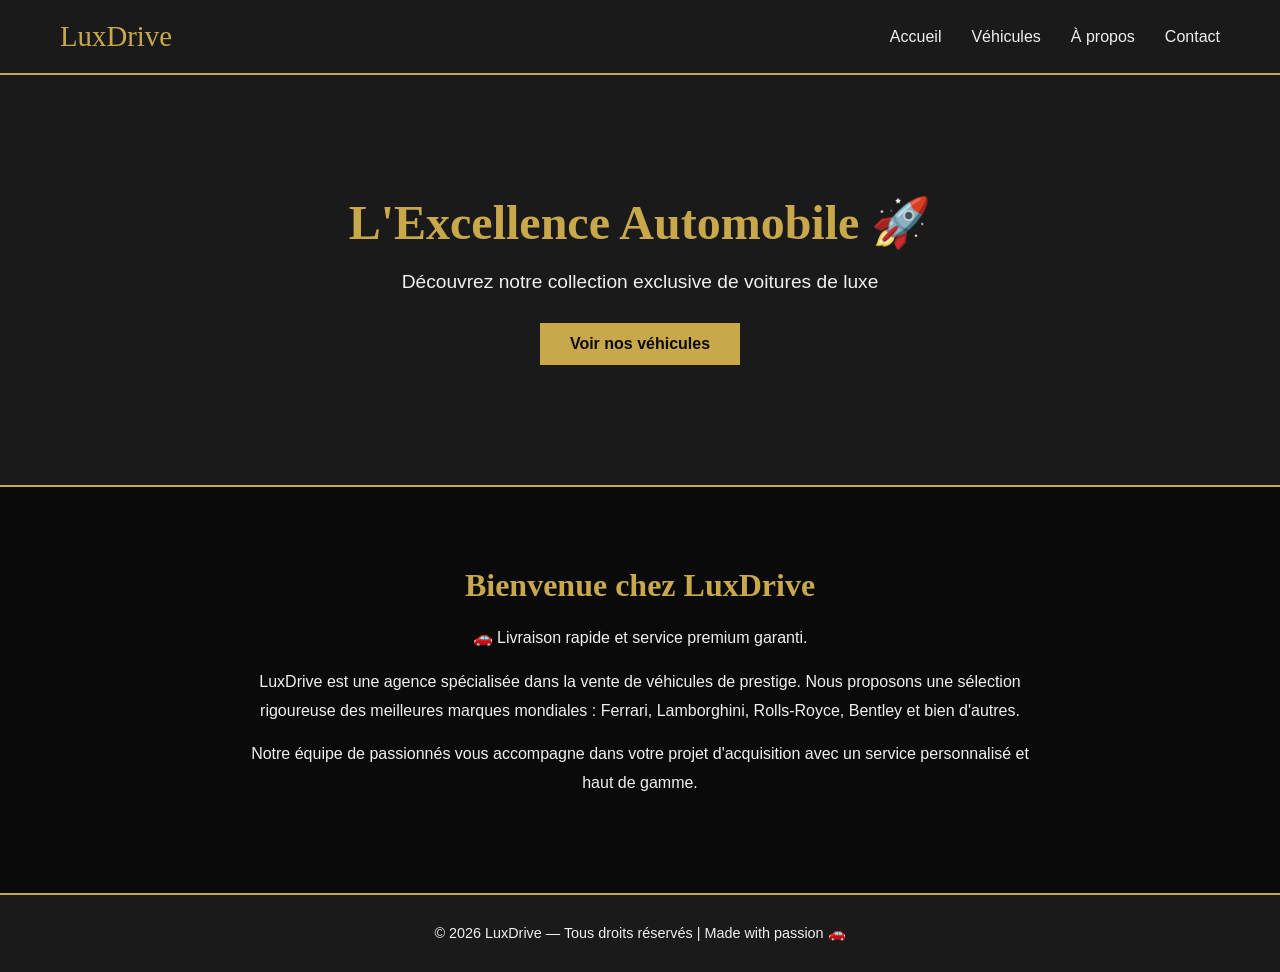
<file: index.html>
<!DOCTYPE html>
<html lang="fr">
<head>
  <meta charset="UTF-8">
  <meta name="viewport" content="width=device-width, initial-scale=1.0">
  <title>LuxDrive — Voitures de Luxe</title>
  <link rel="stylesheet" href="style.css">
</head>
<body>

  <!-- NAVIGATION -->
  <nav>
    <a href="index.html" class="logo">LuxDrive</a>
    <ul>
      <li><a href="index.html">Accueil</a></li>
      <li><a href="services.html">Véhicules</a></li>
      <li><a href="apropos.html">À propos</a></li>
      <li><a href="contact.html">Contact</a></li>
    </ul>
  </nav>

  <!-- HERO -->
  <section class="hero">
    <h1>L'Excellence Automobile 🚀</h1>
    <p>Découvrez notre collection exclusive de voitures de luxe</p>
    <a href="services.html" class="btn-principal">Voir nos véhicules</a>
  </section>

  <!-- PRÉSENTATION -->
  <section class="presentation">
    <h2>Bienvenue chez LuxDrive</h2>
    <p>🚗 Livraison rapide et service premium garanti.</p>
    <p>LuxDrive est une agence spécialisée dans la vente de véhicules de prestige. 
    Nous proposons une sélection rigoureuse des meilleures marques mondiales : 
    Ferrari, Lamborghini, Rolls-Royce, Bentley et bien d'autres.</p>
    <p>Notre équipe de passionnés vous accompagne dans votre projet d'acquisition 
    avec un service personnalisé et haut de gamme.</p>
  </section>

  <!-- FOOTER -->
  <footer>
    <p>&copy; 2026 LuxDrive — Tous droits réservés | Made with passion 🚗</p>
  </footer>

</body>
</html>
</file>
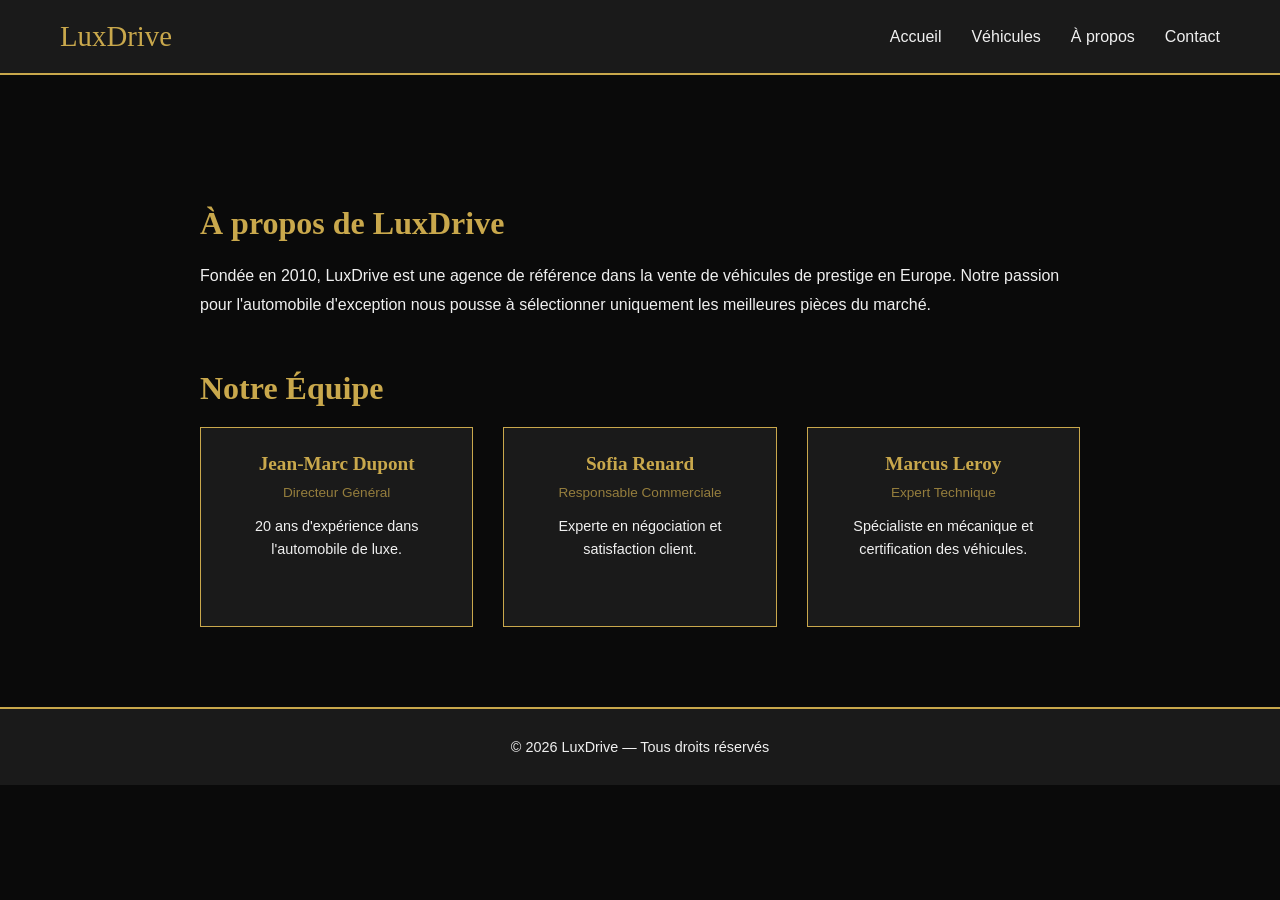
<file: apropos.html>
<!DOCTYPE html>
<html lang="fr">
<head>
  <meta charset="UTF-8">
  <meta name="viewport" content="width=device-width, initial-scale=1.0">
  <title>LuxDrive — À propos</title>
  <link rel="stylesheet" href="style.css">
</head>
<body>

  <!-- NAVIGATION -->
  <nav>
    <a href="index.html" class="logo">LuxDrive</a>
    <ul>
      <li><a href="index.html">Accueil</a></li>
      <li><a href="services.html">Véhicules</a></li>
      <li><a href="apropos.html">À propos</a></li>
      <li><a href="contact.html">Contact</a></li>
    </ul>
  </nav>

  <!-- À PROPOS -->
  <section class="apropos">
    <h2>À propos de LuxDrive</h2>
    <p>Fondée en 2010, LuxDrive est une agence de référence dans la vente de 
    véhicules de prestige en Europe. Notre passion pour l'automobile d'exception 
    nous pousse à sélectionner uniquement les meilleures pièces du marché.</p>

    <h2>Notre Équipe</h2>
    <div class="grille-equipe">

      <div class="carte-membre">
        <h3>Jean-Marc Dupont</h3>
        <span class="role">Directeur Général</span>
        <p>20 ans d'expérience dans l'automobile de luxe.</p>
      </div>

      <div class="carte-membre">
        <h3>Sofia Renard</h3>
        <span class="role">Responsable Commerciale</span>
        <p>Experte en négociation et satisfaction client.</p>
      </div>

      <div class="carte-membre">
        <h3>Marcus Leroy</h3>
        <span class="role">Expert Technique</span>
        <p>Spécialiste en mécanique et certification des véhicules.</p>
      </div>

    </div>
  </section>

  <!-- FOOTER -->
  <footer>
    <p>&copy; 2026 LuxDrive — Tous droits réservés</p>
  </footer>

</body>
</html>
</file>
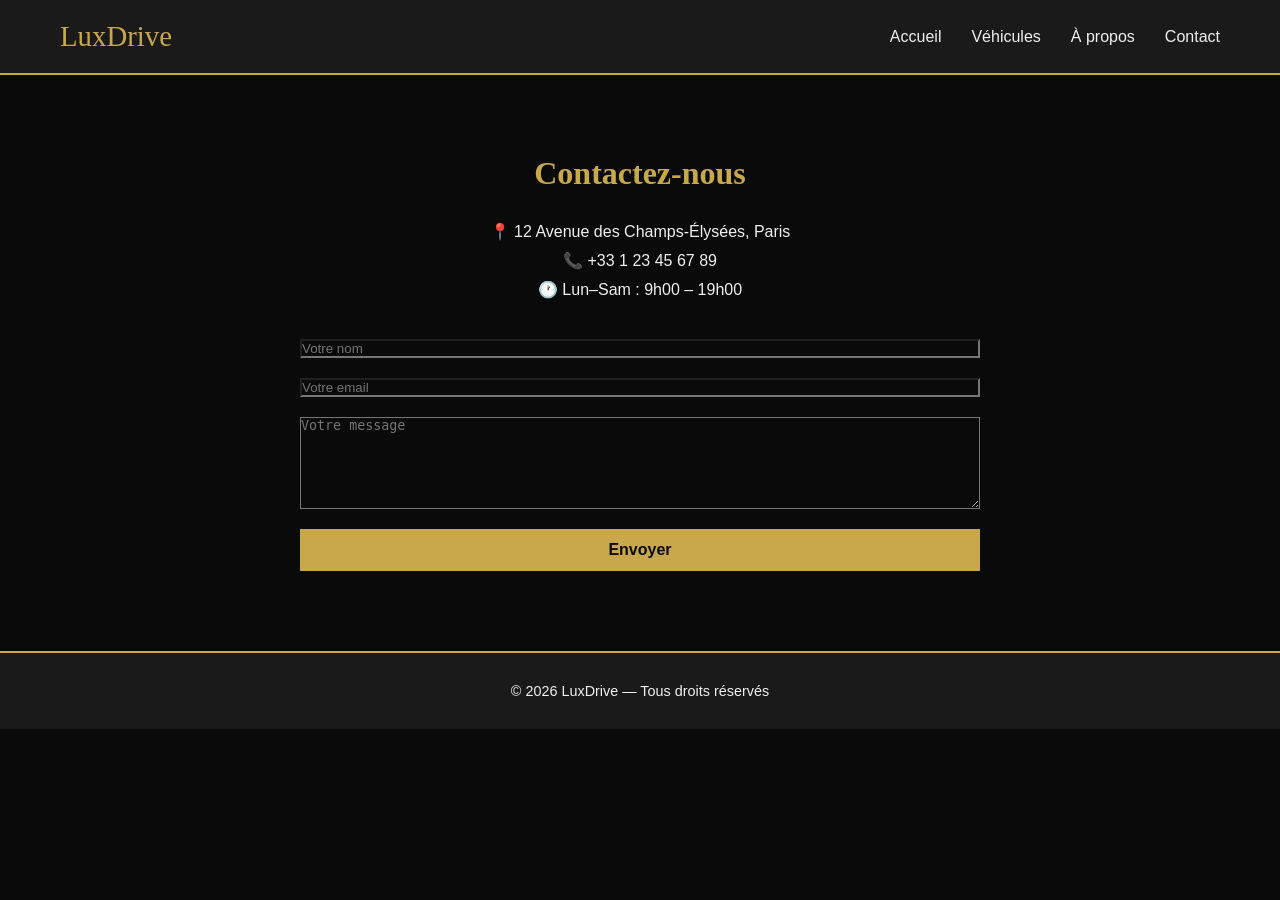
<file: contact.html>
<!DOCTYPE html>
<html lang="fr">
<head>
  <meta charset="UTF-8">
  <meta name="viewport" content="width=device-width, initial-scale=1.0">
  <title>LuxDrive — Contact</title>
  <link rel="stylesheet" href="style.css">
</head>
<body>

  <!-- NAVIGATION -->
  <nav>
    <a href="index.html" class="logo">LuxDrive</a>
    <ul>
      <li><a href="index.html">Accueil</a></li>
      <li><a href="services.html">Véhicules</a></li>
      <li><a href="apropos.html">À propos</a></li>
      <li><a href="contact.html">Contact</a></li>
    </ul>
  </nav>

  <!-- CONTACT -->
  <section class="contact">
    <h2>Contactez-nous</h2>

    <div class="contact-infos">
      <p>📍 12 Avenue des Champs-Élysées, Paris</p>
      <p>📞 +33 1 23 45 67 89</p>
      <p>🕐 Lun–Sam : 9h00 – 19h00</p>
    </div>

    <form class="formulaire">
      <input type="text" placeholder="Votre nom" required>
      <input type="email" placeholder="Votre email" required>
      <textarea placeholder="Votre message" rows="6" required></textarea>
      <button type="submit" class="btn-principal">Envoyer</button>
    </form>
  </section>

  <!-- FOOTER -->
  <footer>
    <p>&copy; 2026 LuxDrive — Tous droits réservés</p>
  </footer>

</body>
</html>
</file>
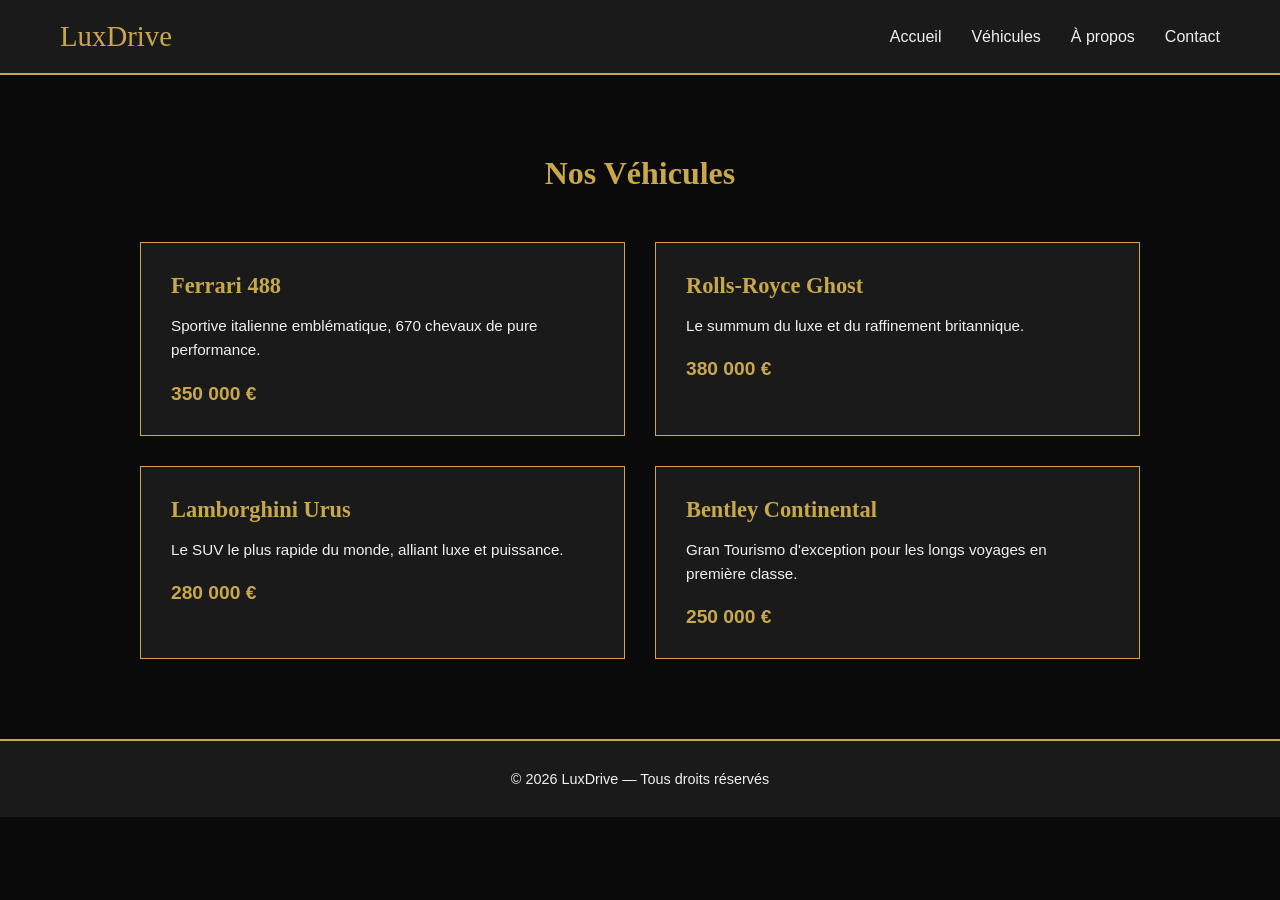
<file: services.html>
<!DOCTYPE html>
<html lang="fr">
<head>
  <meta charset="UTF-8">
  <meta name="viewport" content="width=device-width, initial-scale=1.0">
  <title>LuxDrive — Nos Véhicules</title>
  <link rel="stylesheet" href="style.css">
</head>
<body>

  <!-- NAVIGATION -->
  <nav>
    <a href="index.html" class="logo">LuxDrive</a>
    <ul>
      <li><a href="index.html">Accueil</a></li>
      <li><a href="services.html">Véhicules</a></li>
      <li><a href="apropos.html">À propos</a></li>
      <li><a href="contact.html">Contact</a></li>
    </ul>
  </nav>

  <!-- SERVICES -->
  <section class="services">
    <h2>Nos Véhicules</h2>
    <div class="grille-services">

      <div class="carte-service">
        <h3>Ferrari 488</h3>
        <p>Sportive italienne emblématique, 670 chevaux de pure performance.</p>
        <span class="prix">350 000 €</span>
      </div>

      <div class="carte-service">
        <h3>Rolls-Royce Ghost</h3>
        <p>Le summum du luxe et du raffinement britannique.</p>
        <span class="prix">380 000 €</span>
      </div>

      <div class="carte-service">
        <h3>Lamborghini Urus</h3>
        <p>Le SUV le plus rapide du monde, alliant luxe et puissance.</p>
        <span class="prix">280 000 €</span>
      </div>

      <div class="carte-service">
        <h3>Bentley Continental</h3>
        <p>Gran Tourismo d'exception pour les longs voyages en première classe.</p>
        <span class="prix">250 000 €</span>
      </div>

    </div>
  </section>

  <!-- FOOTER -->
  <footer>
    <p>&copy; 2026 LuxDrive — Tous droits réservés</p>
  </footer>

</body>
</html>
</file>
<file: style.css>
/* ===== VARIABLES & RESET ===== */
* {
  margin: 0;
  padding: 0;
  box-sizing: border-box;
}

:root {
  --couleur-or: #c9a84c;
  --couleur-noir: #0a0a0a;
  --couleur-gris: #1a1a1a;
  --couleur-texte: #f0f0f0;
  --police-titre: 'Georgia', serif;
  --police-texte: 'Arial', sans-serif;
}

body {
  background-color: var(--couleur-noir);
  color: var(--couleur-texte);
  font-family: var(--police-texte);
}

/* ===== NAVIGATION ===== */
nav {
  display: flex;
  justify-content: space-between;
  align-items: center;
  padding: 20px 60px;
  background-color: var(--couleur-gris);
  border-bottom: 2px solid var(--couleur-or);
}

nav .logo {
  font-family: var(--police-titre);
  font-size: 1.8rem;
  color: var(--couleur-or);
  text-decoration: none;
}

nav ul {
  list-style: none;
  display: flex;
  gap: 30px;
}

nav ul li a {
  color: var(--couleur-texte);
  text-decoration: none;
  font-size: 1rem;
  transition: color 0.3s;
}

nav ul li a:hover {
  color: var(--couleur-or);
}

/* ===== FOOTER ===== */
footer {
  background-color: var(--couleur-gris);
  color: var(--couleur-texte);
  text-align: center;
  padding: 30px;
  border-top: 2px solid var(--couleur-or);
  font-size: 0.9rem;
}

/* ===== BOUTON ===== */
.btn-principal {
  background-color: var(--couleur-or);
  color: var(--couleur-noir);
  padding: 12px 30px;
  border: none;
  font-size: 1rem;
  font-weight: bold;
  cursor: pointer;
  text-decoration: none;
  display: inline-block;
  transition: opacity 0.3s;
}

.btn-principal:hover {
  opacity: 0.85;
}
/* ===== HERO ===== */
.hero {
  background-color: var(--couleur-gris);
  text-align: center;
  padding: 120px 60px;
  border-bottom: 2px solid var(--couleur-or);
}

.hero h1 {
  font-family: var(--police-titre);
  font-size: 3rem;
  color: var(--couleur-or);
  margin-bottom: 20px;
}

.hero p {
  font-size: 1.2rem;
  margin-bottom: 30px;
  color: var(--couleur-texte);
}

/* ===== PRÉSENTATION ===== */
.presentation {
  padding: 80px 60px;
  max-width: 900px;
  margin: 0 auto;
  text-align: center;
}

.presentation h2 {
  font-family: var(--police-titre);
  font-size: 2rem;
  color: var(--couleur-or);
  margin-bottom: 20px;
}

.presentation p {
  font-size: 1rem;
  line-height: 1.8;
  margin-bottom: 15px;
  color: var(--couleur-texte);
}
/* ===== SERVICES ===== */
.services {
  padding: 80px 60px;
  text-align: center;
}

.services h2 {
  font-family: var(--police-titre);
  font-size: 2rem;
  color: var(--couleur-or);
  margin-bottom: 50px;
}

.grille-services {
  display: grid;
  grid-template-columns: repeat(2, 1fr);
  gap: 30px;
  max-width: 1000px;
  margin: 0 auto;
}

.carte-service {
  background-color: var(--couleur-gris);
  border: 1px solid var(--couleur-or);
  padding: 30px;
  text-align: left;
}

.carte-service h3 {
  font-family: var(--police-titre);
  font-size: 1.4rem;
  color: var(--couleur-or);
  margin-bottom: 15px;
}

.carte-service p {
  font-size: 0.95rem;
  line-height: 1.6;
  margin-bottom: 20px;
}

.prix {
  font-size: 1.2rem;
  font-weight: bold;
  color: var(--couleur-or);
}
/* ===== À PROPOS ===== */
.apropos {
  padding: 80px 60px;
  max-width: 1000px;
  margin: 0 auto;
}

.apropos h2 {
  font-family: var(--police-titre);
  font-size: 2rem;
  color: var(--couleur-or);
  margin-bottom: 20px;
  margin-top: 50px;
}

.apropos p {
  font-size: 1rem;
  line-height: 1.8;
  margin-bottom: 40px;
}

.grille-equipe {
  display: grid;
  grid-template-columns: repeat(3, 1fr);
  gap: 30px;
}

.carte-membre {
  background-color: var(--couleur-gris);
  border: 1px solid var(--couleur-or);
  padding: 25px;
  text-align: center;
}

.carte-membre h3 {
  font-family: var(--police-titre);
  font-size: 1.2rem;
  color: var(--couleur-or);
  margin-bottom: 10px;
}

.role {
  display: block;
  font-size: 0.85rem;
  color: var(--couleur-or);
  opacity: 0.7;
  margin-bottom: 15px;
}

.carte-membre p {
  font-size: 0.9rem;
  line-height: 1.6;
}
/* ===== CONTACT ===== */
.contact {
  padding: 80px 60px;
  max-width: 800px;
  margin: 0 auto;
}

.contact h2 {
  font-family: var(--police-titre);
  font-size: 2rem;
  color: var(--couleur-or);
  margin-bottom: 30px;
  text-align: center;
}

.contact-infos {
  margin-bottom: 40px;
  text-align: center;
}

.contact-infos p {
  font-size: 1rem;
  margin-bottom: 10px;
  color: var(--couleur-texte);
}

.formulaire {
  display: flex;
  flex-direction: column;
  gap: 20px;
}

.formulaire input,
.formulaire textarea {
  background-color: var(--couleur
</file>
